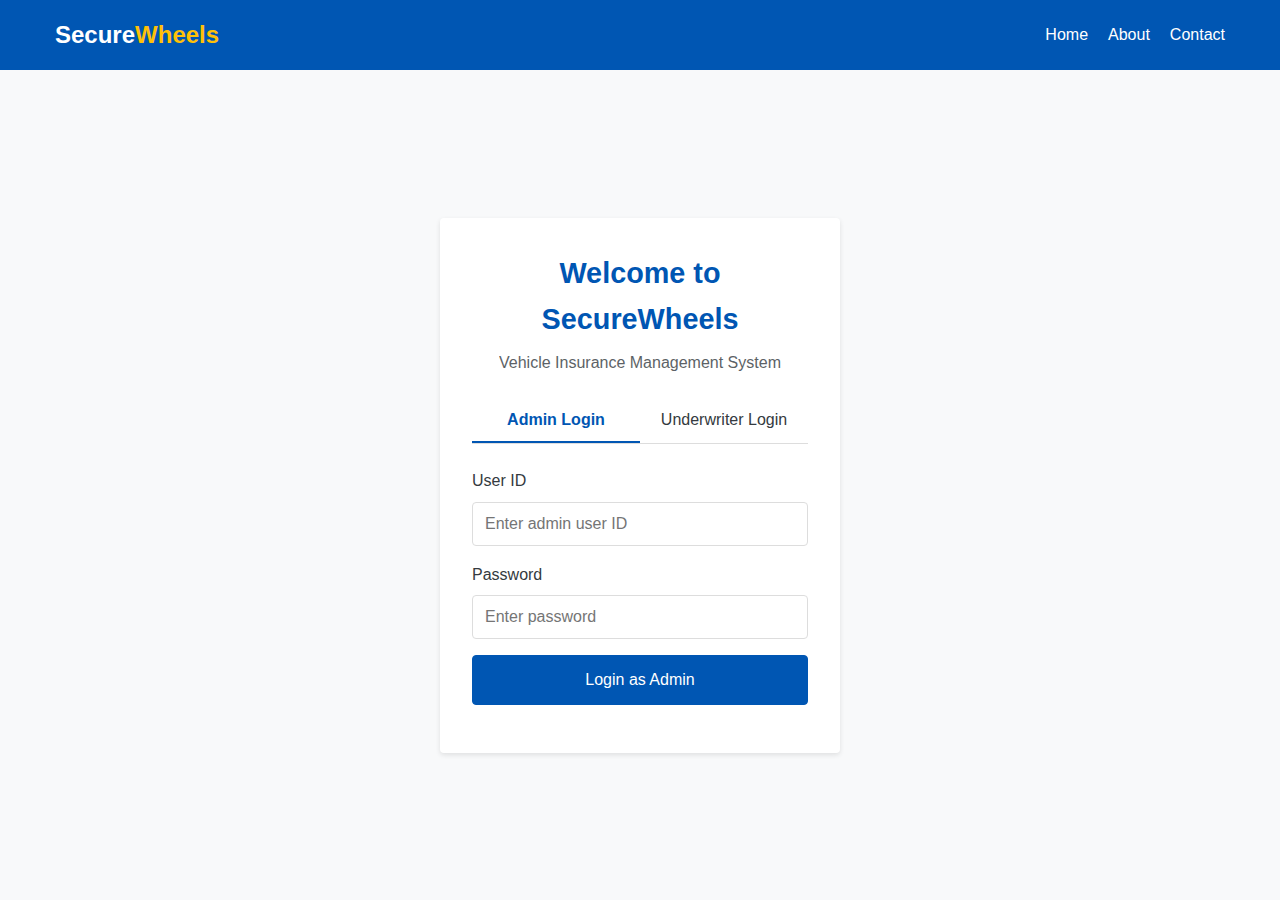
<file: index.html>
<!DOCTYPE html>
<html lang="en">
<head>
    <meta charset="UTF-8">
    <meta name="viewport" content="width=device-width, initial-scale=1.0">
    <title>SecureWheels Insurance</title>
    <link rel="stylesheet" href="src/index.css">
</head>
<body>
    <header class="header">
        <div class="container header-content">
            <div class="logo">Secure<span>Wheels</span></div>
            <nav>
                <ul class="nav-menu">
                    <li class="nav-item"><a href="#" class="nav-link">Home</a></li>
                    <li class="nav-item"><a href="#" class="nav-link">About</a></li>
                    <li class="nav-item"><a href="#" class="nav-link">Contact</a></li>
                </ul>
            </nav>
        </div>
    </header>

    <main class="login-container">
        <div class="login-card">
            <div class="login-header">
                <h1 class="login-title">Welcome to SecureWheels</h1>
                <p class="login-subtitle">Vehicle Insurance Management System</p>
            </div>
            
            <div class="login-tabs">
                <div class="login-tab active" data-tab="admin">Admin Login</div>
                <div class="login-tab" data-tab="underwriter">Underwriter Login</div>
            </div>
            
            <div class="login-form-container" id="adminLoginForm">
                <form id="adminForm">
                    <div class="form-group">
                        <label for="adminUserId" class="form-label">User ID</label>
                        <input type="text" class="form-control" id="adminUserId" placeholder="Enter admin user ID" required>
                    </div>
                    <div class="form-group">
                        <label for="adminPassword" class="form-label">Password</label>
                        <input type="password" class="form-control" id="adminPassword" placeholder="Enter password" required>
                    </div>
                    <button type="submit" class="btn btn-primary btn-block">Login as Admin</button>
                </form>
            </div>
            
            <div class="login-form-container hidden" id="underwriterLoginForm">
                <form id="underwriterForm">
                    <div class="form-group">
                        <label for="underwriterUserId" class="form-label">User ID</label>
                        <input type="text" class="form-control" id="underwriterUserId" placeholder="Enter underwriter ID" required>
                    </div>
                    <div class="form-group">
                        <label for="underwriterPassword" class="form-label">Password</label>
                        <input type="password" class="form-control" id="underwriterPassword" placeholder="Enter password" required>
                    </div>
                    <button type="submit" class="btn btn-primary btn-block">Login as Underwriter</button>
                </form>
            </div>
            
            <div class="text-center mt-3">
                <p id="loginMessage"></p>
            </div>
        </div>
    </main>

    <script>
        // Tab switching functionality
        const loginTabs = document.querySelectorAll('.login-tab');
        const loginForms = document.querySelectorAll('.login-form-container');
        
        loginTabs.forEach(tab => {
            tab.addEventListener('click', () => {
                const tabId = tab.getAttribute('data-tab');
                
                // Update active tab
                loginTabs.forEach(t => t.classList.remove('active'));
                tab.classList.add('active');
                
                // Show selected form
                loginForms.forEach(form => form.classList.add('hidden'));
                document.getElementById(tabId + 'LoginForm').classList.remove('hidden');
            });
        });
    </script>
    <script src="src/scripts/auth.js"></script>
</body>
</html>
</file>
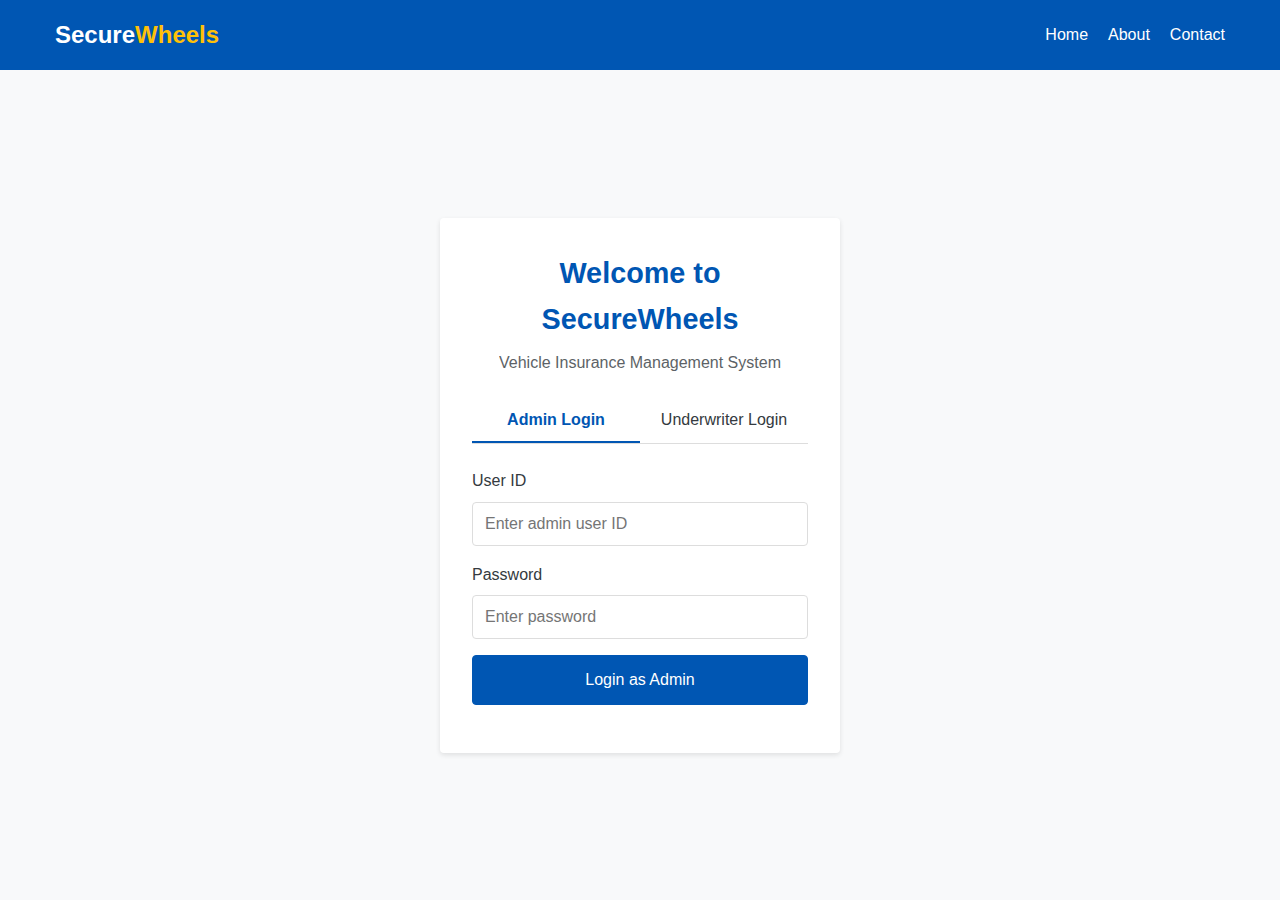
<file: src/pages/admin-dashboard.html>
<!DOCTYPE html>
<html lang="en">
<head>
    <meta charset="UTF-8">
    <meta name="viewport" content="width=device-width, initial-scale=1.0">
    <title>Admin Dashboard - SecureWheels Insurance</title>
    <link rel="stylesheet" href="../index.css">
</head>
<body>
    <header class="header">
        <div class="container header-content">
            <div class="logo">Secure<span>Wheels</span></div>
            <nav>
                <ul class="nav-menu">
                    <li class="nav-item"><a href="admin-dashboard.html" class="nav-link">Dashboard</a></li>
                    <li class="nav-item"><a href="admin-view-underwriters.html" class="nav-link">View All Underwriters</a></li>
                    <li class="nav-item"><a href="#" class="nav-link" onclick="logout()">Logout</a></li>
                </ul>
            </nav>
        </div>
    </header>

    <main class="container dashboard">
        <h1 class="dashboard-title">Admin Dashboard</h1>
        <p>Welcome, <span id="adminName">Admin</span>!</p>
        
        <div class="card mt-3">
            <div class="card-header">
                <h2>Underwriter Management</h2>
            </div>
            <div class="card-body">
                <div class="actions-grid">
                    <a href="admin-register-underwriter.html" class="action-card">
                        <h3>Underwriter Registration</h3>
                        <p>Register new underwriters in the system</p>
                    </a>
                    <a href="admin-search-underwriter.html" class="action-card">
                        <h3>Search Underwriter</h3>
                        <p>Find underwriter details by ID</p>
                    </a>
                    <a href="admin-update-password.html" class="action-card">
                        <h3>Update Password</h3>
                        <p>Change an underwriter's password</p>
                    </a>
                    <a href="admin-delete-underwriter.html" class="action-card">
                        <h3>Delete Underwriter</h3>
                        <p>Remove an underwriter from the system</p>
                    </a>
                </div>
            </div>
        </div>
    </main>

    <script src="../scripts/auth.js"></script>
    <script src="../scripts/admin.js"></script>
</body>
</html>
</file>
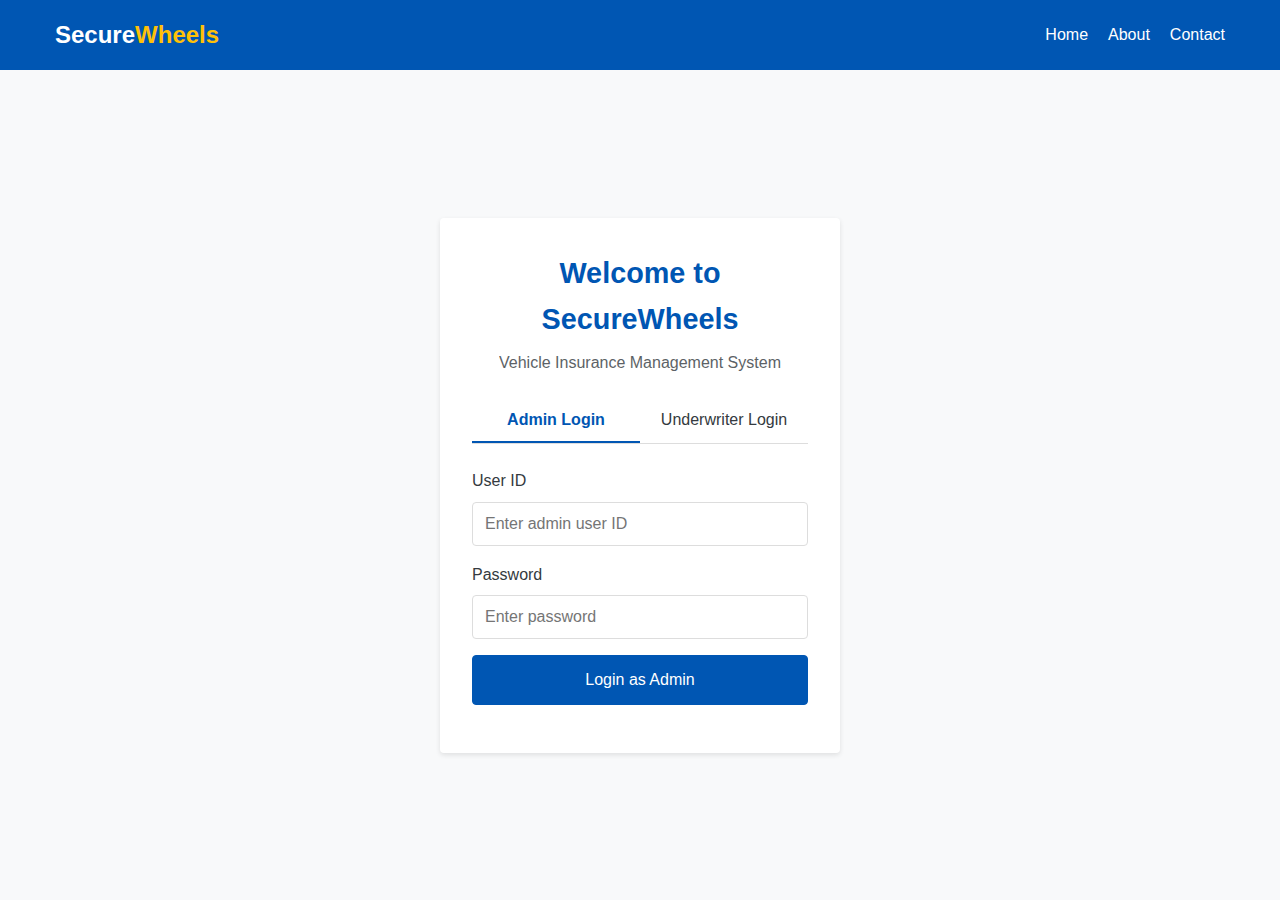
<file: src/pages/admin-delete-underwriter.html>
<!DOCTYPE html>
<html lang="en">
<head>
    <meta charset="UTF-8">
    <meta name="viewport" content="width=device-width, initial-scale=1.0">
    <title>Delete Underwriter - SecureWheels Insurance</title>
    <link rel="stylesheet" href="../index.css">
</head>
<body>
    <header class="header">
        <div class="container header-content">
            <div class="logo">Secure<span>Wheels</span></div>
            <nav>
                <ul class="nav-menu">
                    <li class="nav-item"><a href="admin-dashboard.html" class="nav-link">Dashboard</a></li>
                    <li class="nav-item"><a href="admin-view-underwriters.html" class="nav-link">View All Underwriters</a></li>
                    <li class="nav-item"><a href="#" class="nav-link" onclick="logout()">Logout</a></li>
                </ul>
            </nav>
        </div>
    </header>

    <main class="container dashboard">
        <div class="form-card">
            <h2 class="form-title">Delete Underwriter</h2>
            
            <form id="deleteUnderwriterForm">
                <div class="form-group">
                    <label for="deleteId" class="form-label">Underwriter ID</label>
                    <input type="text" class="form-control" id="deleteId" placeholder="Enter underwriter ID" required>
                </div>
                
                <div class="form-actions">
                    <button type="submit" class="btn btn-primary">Delete Underwriter</button>
                </div>
                
                <div class="text-center mt-3">
                    <p id="formMessage"></p>
                </div>
            </form>
        </div>
    </main>

    <script src="../scripts/auth.js"></script>
    <script src="../scripts/admin.js"></script>
</body>
</html>
</file>
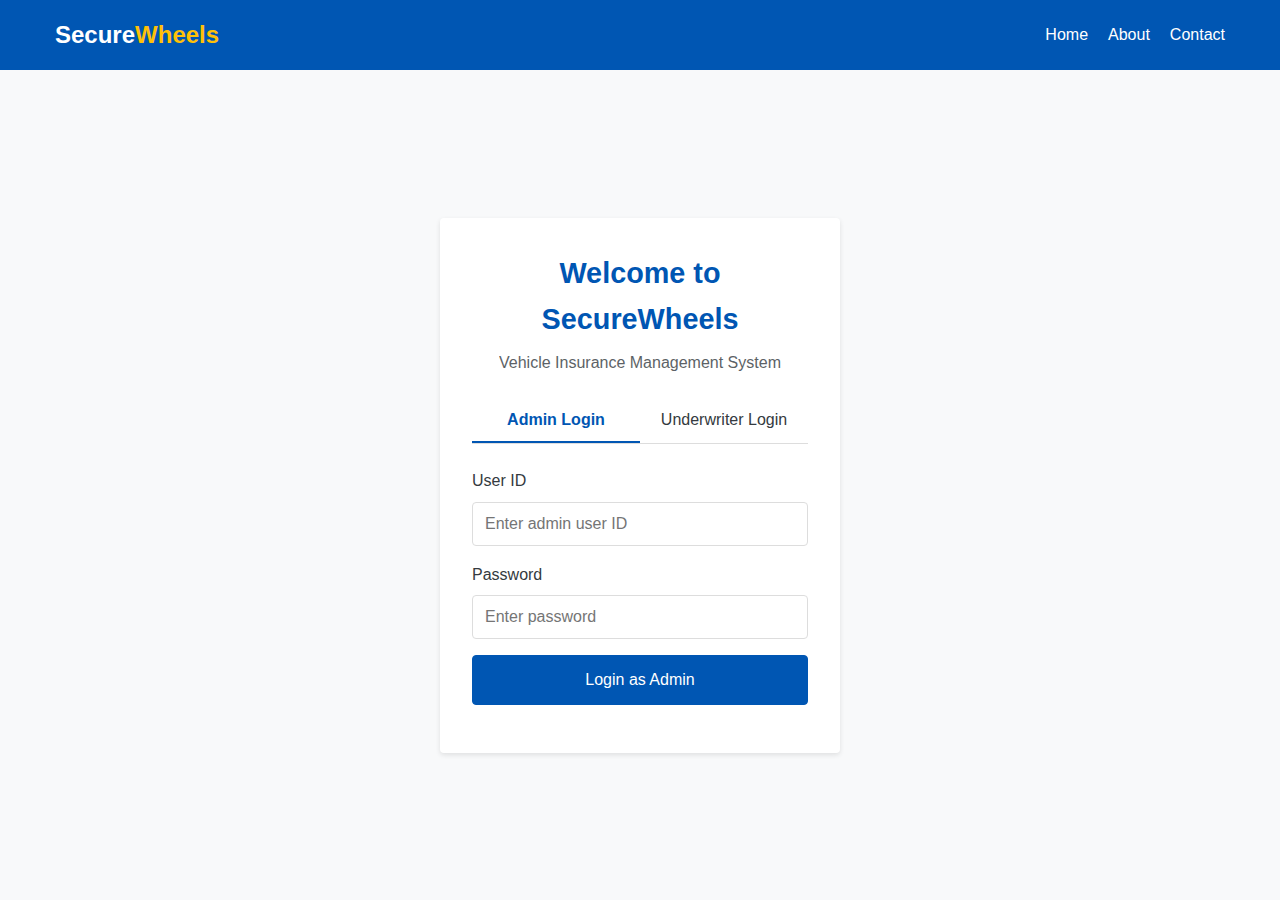
<file: src/pages/admin-register-underwriter.html>
<!DOCTYPE html>
<html lang="en">
<head>
    <meta charset="UTF-8">
    <meta name="viewport" content="width=device-width, initial-scale=1.0">
    <title>Register Underwriter - SecureWheels Insurance</title>
    <link rel="stylesheet" href="../index.css">
</head>
<body>
    <header class="header">
        <div class="container header-content">
            <div class="logo">Secure<span>Wheels</span></div>
            <nav>
                <ul class="nav-menu">
                    <li class="nav-item"><a href="admin-dashboard.html" class="nav-link">Dashboard</a></li>
                    <li class="nav-item"><a href="admin-view-underwriters.html" class="nav-link">View All Underwriters</a></li>
                    <li class="nav-item"><a href="#" class="nav-link" onclick="logout()">Logout</a></li>
                </ul>
            </nav>
        </div>
    </header>

    <main class="container dashboard">
        <div class="form-card">
            <h2 class="form-title">Register New Underwriter</h2>
            
            <form id="registerUnderwriterForm">
                <div class="form-row">
                    <div class="form-col form-col-half">
                        <div class="form-group">
                            <label for="underwriterId" class="form-label">Underwriter ID</label>
                            <input type="text" class="form-control" id="underwriterId" placeholder="Auto-generated" disabled>
                        </div>
                    </div>
                    <div class="form-col form-col-half">
                        <div class="form-group">
                            <label for="underwriterName" class="form-label">Name</label>
                            <input type="text" class="form-control" id="underwriterName" placeholder="Enter underwriter name" required maxlength="50">
                        </div>
                    </div>
                </div>
                
                <div class="form-row">
                    <div class="form-col form-col-half">
                        <div class="form-group">
                            <label for="underwriterDOB" class="form-label">Date of Birth</label>
                            <input type="date" class="form-control" id="underwriterDOB" required>
                        </div>
                    </div>
                    <div class="form-col form-col-half">
                        <div class="form-group">
                            <label for="joiningDate" class="form-label">Joining Date</label>
                            <input type="date" class="form-control" id="joiningDate" required>
                        </div>
                    </div>
                </div>
                
                <div class="form-group">
                    <label for="underwriterPassword" class="form-label">Default Password</label>
                    <input type="password" class="form-control" id="underwriterPassword" placeholder="Enter default password" required>
                    <small>Password must contain letters, numbers, and at least one special character</small>
                </div>
                
                <div class="form-actions">
                    <button type="submit" class="btn btn-primary">Register Underwriter</button>
                </div>
                
                <div class="text-center mt-3" id="idContainer" style="display: none;">
                    <p>New underwriter registered with ID: <strong id="generatedId"></strong></p>
                </div>
                
                <div class="text-center mt-3">
                    <p id="formMessage"></p>
                </div>
            </form>
        </div>
    </main>

    <script src="../scripts/auth.js"></script>
    <script src="../scripts/admin.js"></script>
    <script>
        document.addEventListener('DOMContentLoaded', function() {
            // Set the idContainer to hidden by default
            document.getElementById('idContainer').classList.add('hidden');
        });
    </script>
</body>
</html>
</file>
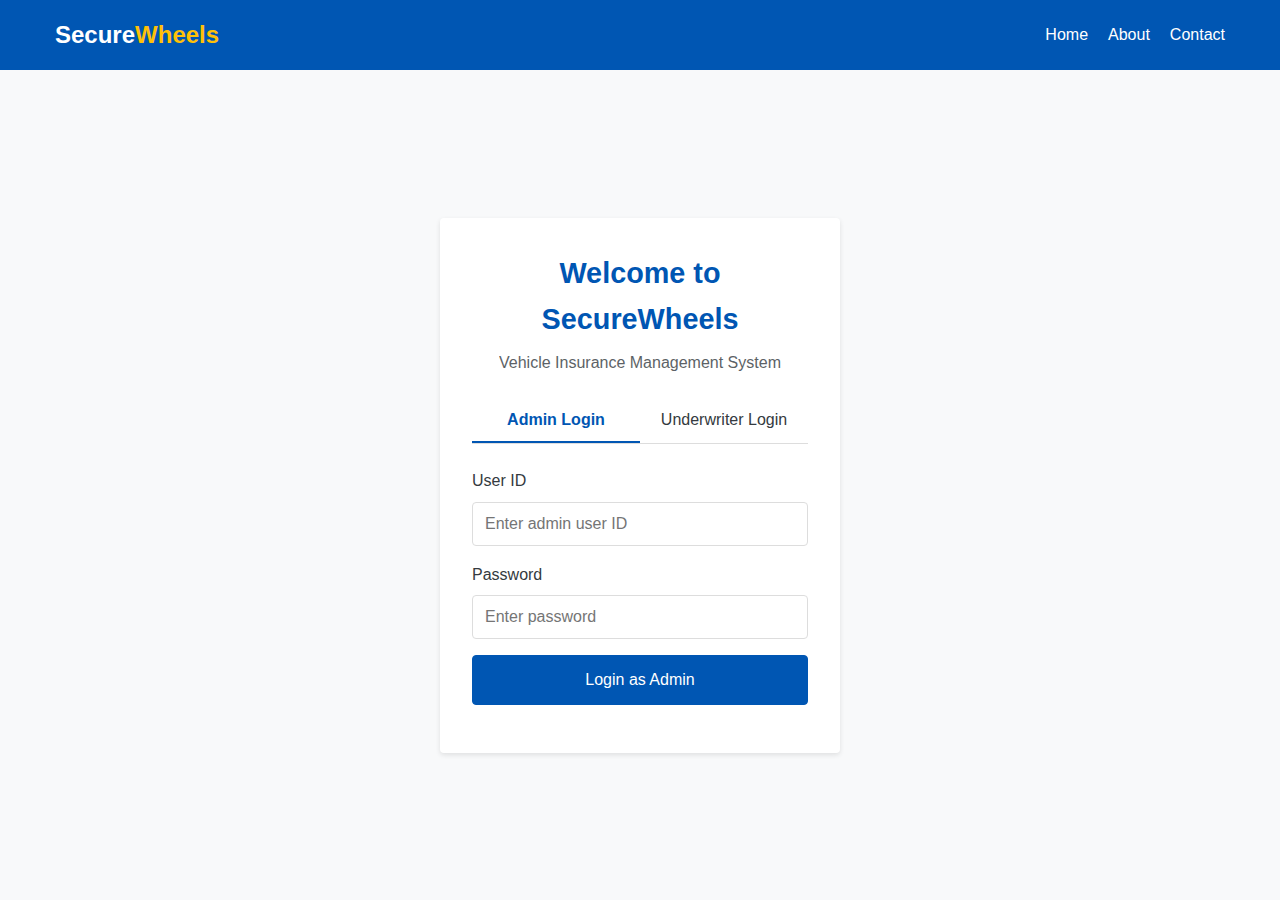
<file: src/pages/admin-search-underwriter.html>
<!DOCTYPE html>
<html lang="en">
<head>
    <meta charset="UTF-8">
    <meta name="viewport" content="width=device-width, initial-scale=1.0">
    <title>Search Underwriter - SecureWheels Insurance</title>
    <link rel="stylesheet" href="../index.css">
</head>
<body>
    <header class="header">
        <div class="container header-content">
            <div class="logo">Secure<span>Wheels</span></div>
            <nav>
                <ul class="nav-menu">
                    <li class="nav-item"><a href="admin-dashboard.html" class="nav-link">Dashboard</a></li>
                    <li class="nav-item"><a href="admin-view-underwriters.html" class="nav-link">View All Underwriters</a></li>
                    <li class="nav-item"><a href="#" class="nav-link" onclick="logout()">Logout</a></li>
                </ul>
            </nav>
        </div>
    </header>

    <main class="container dashboard">
        <div class="form-card">
            <h2 class="form-title">Search Underwriter by ID</h2>
            
            <form id="searchUnderwriterForm">
                <div class="form-group">
                    <label for="searchId" class="form-label">Underwriter ID</label>
                    <input type="text" class="form-control" id="searchId" placeholder="Enter underwriter ID" required>
                </div>
                
                <div class="form-actions">
                    <button type="submit" class="btn btn-primary">Search</button>
                </div>
                
                <div class="text-center mt-3">
                    <p id="formMessage"></p>
                </div>
            </form>
            
            <div id="searchResult" class="mt-3 hidden"></div>
        </div>
    </main>

    <script src="../scripts/auth.js"></script>
    <script src="../scripts/admin.js"></script>
</body>
</html>
</file>
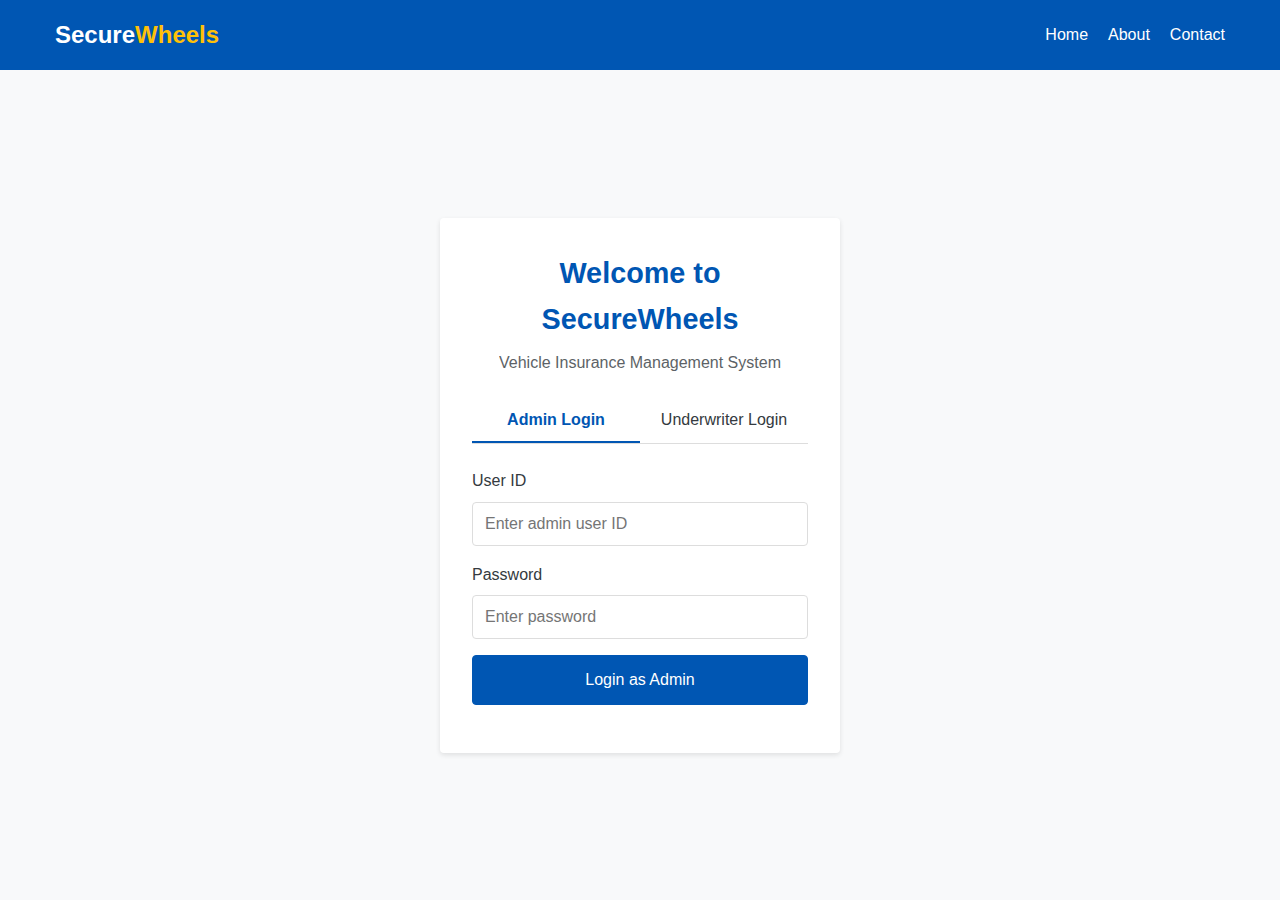
<file: src/pages/admin-update-password.html>
<!DOCTYPE html>
<html lang="en">
<head>
    <meta charset="UTF-8">
    <meta name="viewport" content="width=device-width, initial-scale=1.0">
    <title>Update Password - SecureWheels Insurance</title>
    <link rel="stylesheet" href="../index.css">
</head>
<body>
    <header class="header">
        <div class="container header-content">
            <div class="logo">Secure<span>Wheels</span></div>
            <nav>
                <ul class="nav-menu">
                    <li class="nav-item"><a href="admin-dashboard.html" class="nav-link">Dashboard</a></li>
                    <li class="nav-item"><a href="admin-view-underwriters.html" class="nav-link">View All Underwriters</a></li>
                    <li class="nav-item"><a href="#" class="nav-link" onclick="logout()">Logout</a></li>
                </ul>
            </nav>
        </div>
    </header>

    <main class="container dashboard">
        <div class="form-card">
            <h2 class="form-title">Update Underwriter Password</h2>
            
            <form id="updatePasswordForm">
                <div class="form-group">
                    <label for="updateId" class="form-label">Underwriter ID</label>
                    <input type="text" class="form-control" id="updateId" placeholder="Enter underwriter ID" required>
                </div>
                
                <div class="form-group">
                    <label for="newPassword" class="form-label">New Password</label>
                    <input type="password" class="form-control" id="newPassword" placeholder="Enter new password" required>
                    <small>Password must contain letters, numbers, and at least one special character</small>
                </div>
                
                <div class="form-actions">
                    <button type="submit" class="btn btn-primary">Update Password</button>
                </div>
                
                <div class="text-center mt-3">
                    <p id="formMessage"></p>
                </div>
            </form>
        </div>
    </main>

    <script src="../scripts/auth.js"></script>
    <script src="../scripts/admin.js"></script>
</body>
</html>
</file>
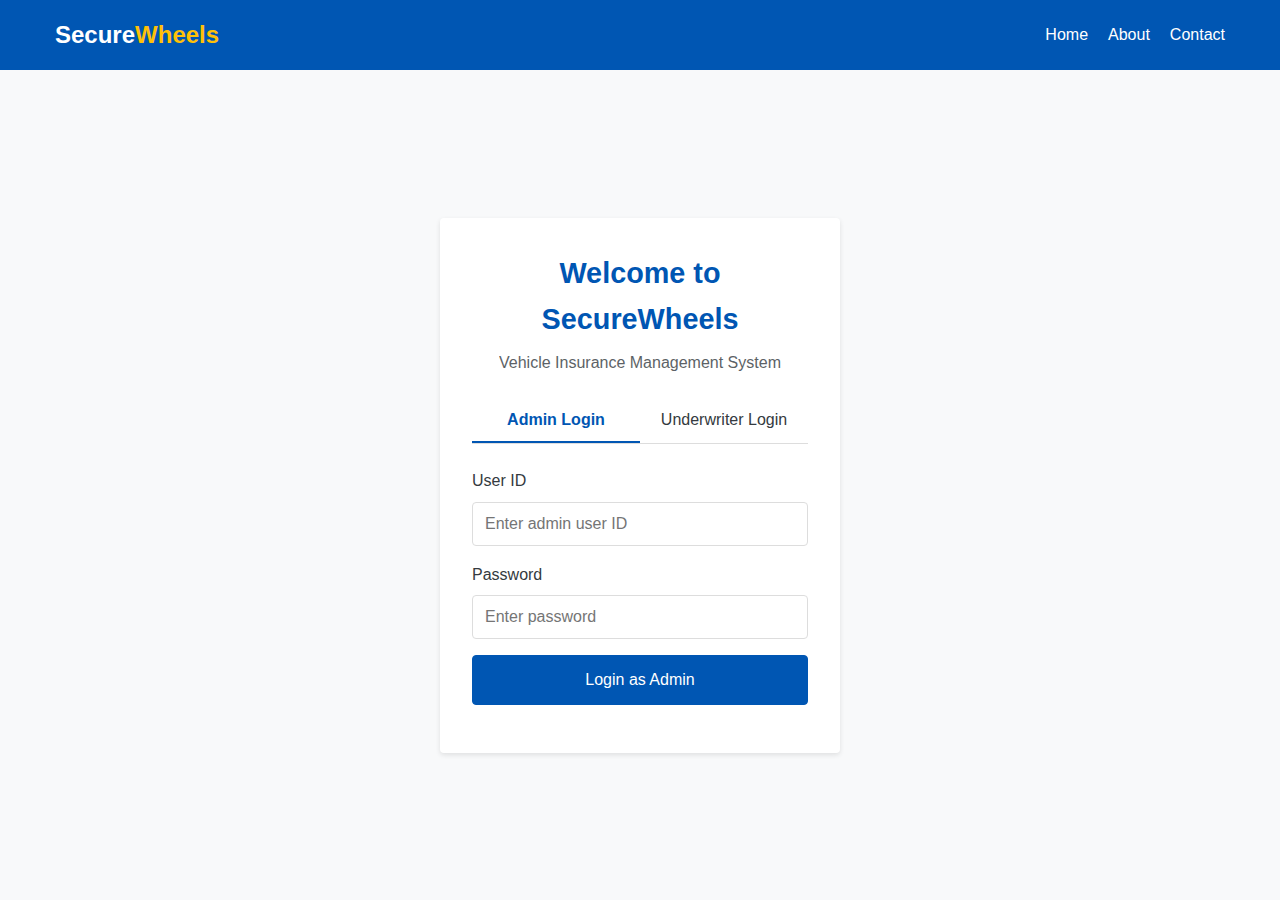
<file: src/pages/admin-view-underwriters.html>
<!DOCTYPE html>
<html lang="en">
<head>
    <meta charset="UTF-8">
    <meta name="viewport" content="width=device-width, initial-scale=1.0">
    <title>View All Underwriters - SecureWheels Insurance</title>
    <link rel="stylesheet" href="../index.css">
</head>
<body>
    <header class="header">
        <div class="container header-content">
            <div class="logo">Secure<span>Wheels</span></div>
            <nav>
                <ul class="nav-menu">
                    <li class="nav-item"><a href="admin-dashboard.html" class="nav-link">Dashboard</a></li>
                    <li class="nav-item"><a href="admin-view-underwriters.html" class="nav-link">View All Underwriters</a></li>
                    <li class="nav-item"><a href="#" class="nav-link" onclick="logout()">Logout</a></li>
                </ul>
            </nav>
        </div>
    </header>

    <main class="container dashboard">
        <h1 class="dashboard-title">All Underwriters</h1>
        
        <div class="card">
            <div class="card-header">
                <h2>Underwriter List</h2>
            </div>
            <div class="card-body">
                <div class="table-container">
                    <table class="table" id="underwritersTable">
                        <thead>
                            <tr>
                                <th>Underwriter ID</th>
                                <th>Name</th>
                                <th>DOB</th>
                                <th>Joining Date</th>
                            </tr>
                        </thead>
                        <tbody id="underwritersTableBody">
                            <!-- Table rows will be dynamically inserted here -->
                        </tbody>
                    </table>
                </div>
            </div>
        </div>
    </main>

    <script src="../scripts/auth.js"></script>
    <script src="../scripts/admin.js"></script>
</body>
</html>
</file>
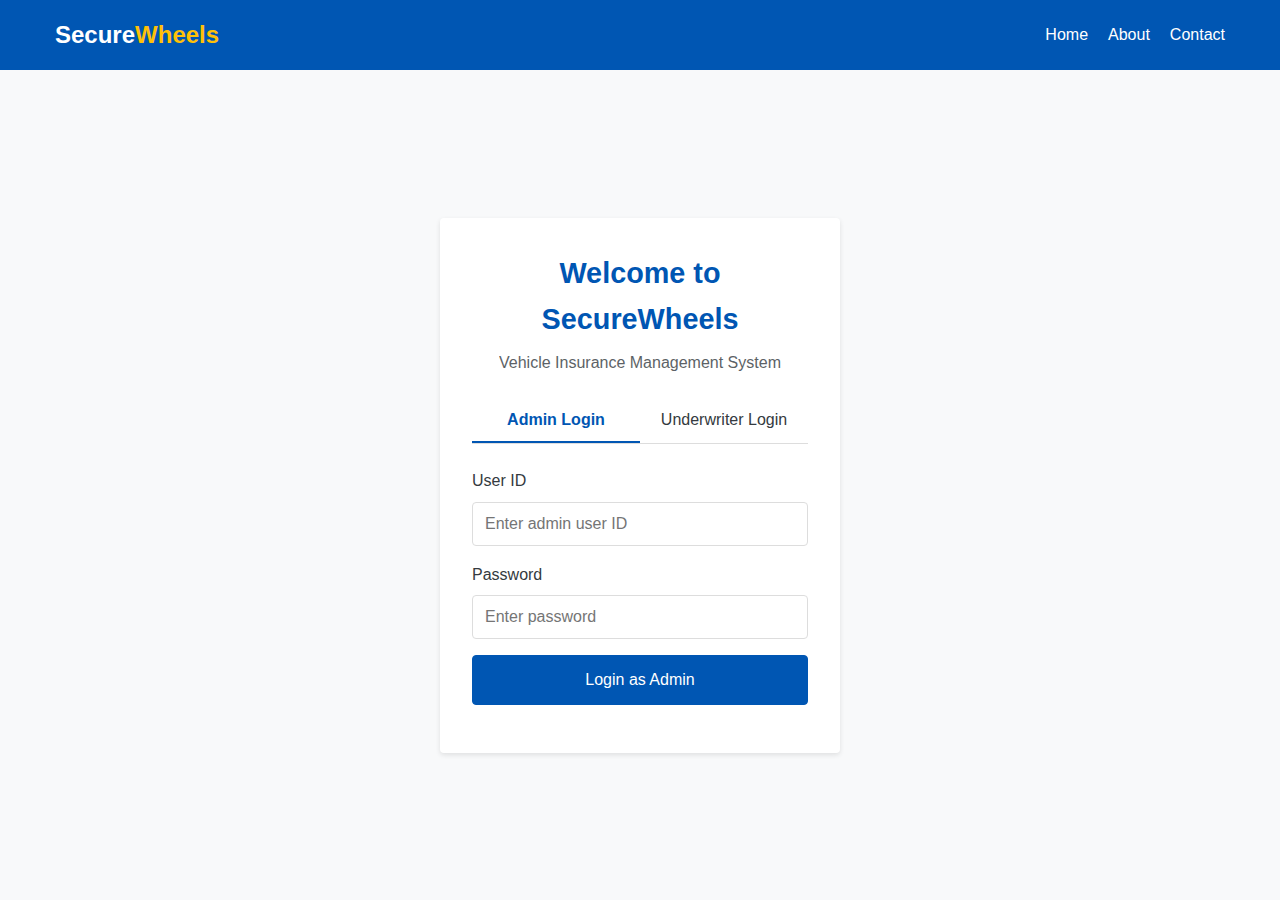
<file: src/pages/underwriter-create-policy.html>
<!DOCTYPE html>
<html lang="en">
<head>
    <meta charset="UTF-8">
    <meta name="viewport" content="width=device-width, initial-scale=1.0">
    <title>Create Policy - SecureWheels Insurance</title>
    <link rel="stylesheet" href="../index.css">
</head>
<body>
    <header class="header">
        <div class="container header-content">
            <div class="logo">Secure<span>Wheels</span></div>
            <nav>
                <ul class="nav-menu">
                    <li class="nav-item"><a href="underwriter-dashboard.html" class="nav-link">Dashboard</a></li>
                    <li class="nav-item"><a href="underwriter-create-policy.html" class="nav-link">Create Policy</a></li>
                    <li class="nav-item"><a href="underwriter-view-policies.html" class="nav-link">View Policies</a></li>
                    <li class="nav-item"><a href="#" class="nav-link" onclick="logout()">Logout</a></li>
                </ul>
            </nav>
        </div>
    </header>

    <main class="container dashboard">
        <div class="form-card">
            <h2 class="form-title">Create New Vehicle Insurance Policy</h2>
            
            <form id="createPolicyForm">
                <div class="form-row">
                    <div class="form-col form-col-half">
                        <div class="form-group">
                            <label for="vehicleNo" class="form-label">Vehicle Number</label>
                            <input type="text" class="form-control" id="vehicleNo" placeholder="Enter vehicle number" required maxlength="10">
                        </div>
                    </div>
                    <div class="form-col form-col-half">
                        <div class="form-group">
                            <label for="vehicleType" class="form-label">Vehicle Type</label>
                            <select class="form-control" id="vehicleType" required>
                                <option value="">-- Select Vehicle Type --</option>
                                <option value="2-wheeler">2-wheeler</option>
                                <option value="4-wheeler">4-wheeler</option>
                            </select>
                        </div>
                    </div>
                </div>
                
                <div class="form-group">
                    <label for="customerName" class="form-label">Customer Name</label>
                    <input type="text" class="form-control" id="customerName" placeholder="Enter customer name" required maxlength="50">
                </div>
                
                <div class="form-row">
                    <div class="form-col form-col-half">
                        <div class="form-group">
                            <label for="engineNo" class="form-label">Engine Number</label>
                            <input type="text" class="form-control" id="engineNo" placeholder="Enter engine number" required>
                        </div>
                    </div>
                    <div class="form-col form-col-half">
                        <div class="form-group">
                            <label for="chasisNo" class="form-label">Chasis Number</label>
                            <input type="text" class="form-control" id="chasisNo" placeholder="Enter chasis number" required>
                        </div>
                    </div>
                </div>
                
                <div class="form-row">
                    <div class="form-col form-col-half">
                        <div class="form-group">
                            <label for="phoneNo" class="form-label">Phone Number</label>
                            <input type="text" class="form-control" id="phoneNo" placeholder="Enter 10-digit phone number" required pattern="[0-9]{10}" title="Please enter a valid 10-digit number">
                        </div>
                    </div>
                    <div class="form-col form-col-half">
                        <div class="form-group">
                            <label for="premiumAmount" class="form-label">Premium Amount</label>
                            <input type="number" class="form-control" id="premiumAmount" placeholder="Enter premium amount" required min="1">
                        </div>
                    </div>
                </div>
                
                <div class="form-row">
                    <div class="form-col form-col-half">
                        <div class="form-group">
                            <label for="insuranceType" class="form-label">Insurance Type</label>
                            <select class="form-control" id="insuranceType" required>
                                <option value="">-- Select Insurance Type --</option>
                                <option value="Full Insurance">Full Insurance</option>
                                <option value="Third Party">Third Party</option>
                            </select>
                        </div>
                    </div>
                    <div class="form-col form-col-half">
                        <div class="form-group">
                            <label for="underwriterId" class="form-label">Underwriter ID</label>
                            <input type="text" class="form-control" id="underwriterId" required>
                        </div>
                    </div>
                </div>
                
                <div class="form-row">
                    <div class="form-col form-col-half">
                        <div class="form-group">
                            <label for="fromDate" class="form-label">From Date</label>
                            <input type="date" class="form-control" id="fromDate" required>
                        </div>
                    </div>
                    <div class="form-col form-col-half">
                        <div class="form-group">
                            <label for="toDate" class="form-label">To Date</label>
                            <input type="date" class="form-control" id="toDate" required>
                        </div>
                    </div>
                </div>
                
                <div class="form-actions">
                    <button type="submit" class="btn btn-primary">Create Policy</button>
                </div>
                
                <div class="text-center mt-3 hidden" id="policyIdContainer">
                    <p>New policy created with ID: <strong id="generatedPolicyId"></strong></p>
                </div>
                
                <div class="text-center mt-3">
                    <p id="formMessage"></p>
                </div>
            </form>
        </div>
    </main>

    <script src="../scripts/auth.js"></script>
    <script src="../scripts/underwriter.js"></script>
</body>
</html>
</file>
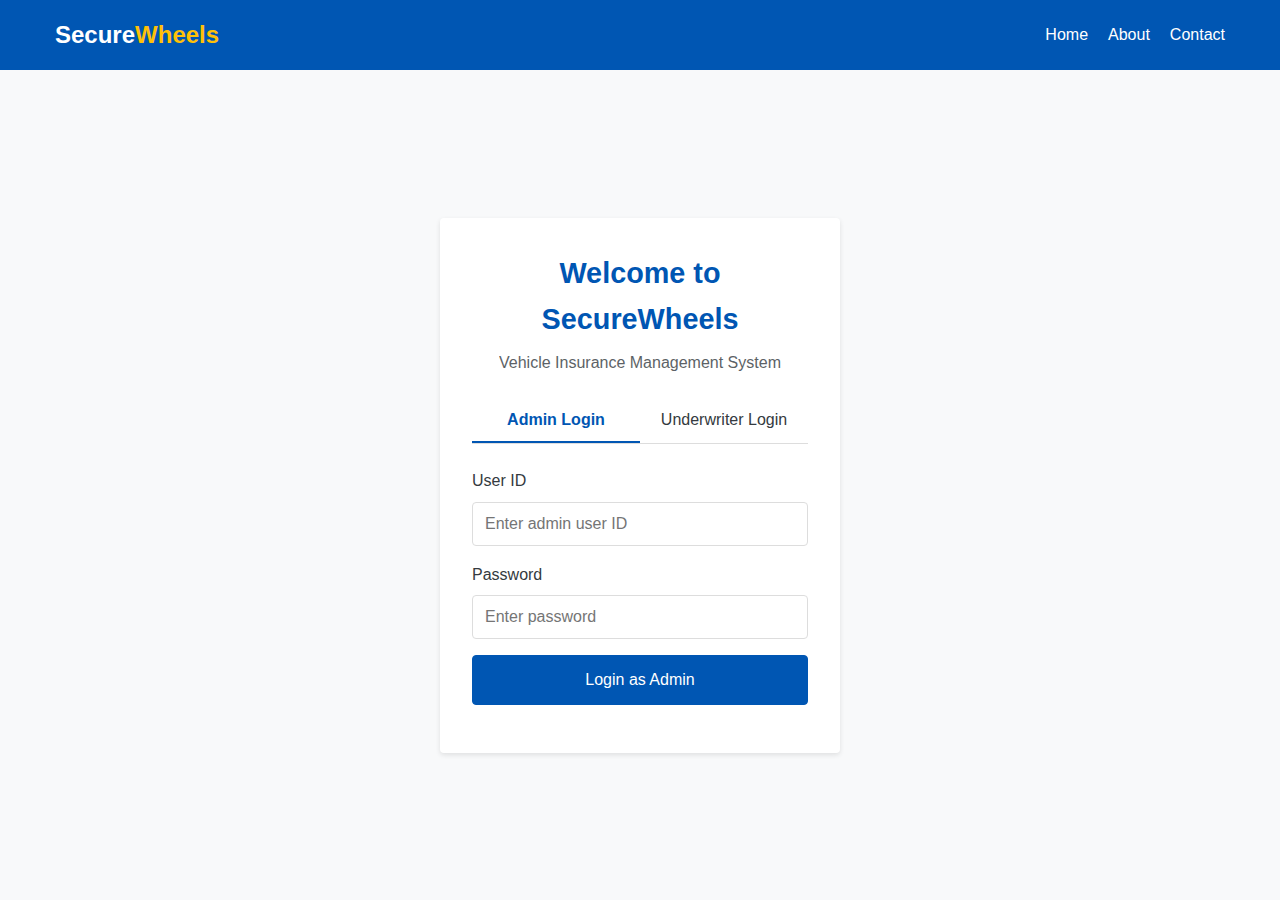
<file: src/pages/underwriter-dashboard.html>
<!DOCTYPE html>
<html lang="en">
<head>
    <meta charset="UTF-8">
    <meta name="viewport" content="width=device-width, initial-scale=1.0">
    <title>Underwriter Dashboard - SecureWheels Insurance</title>
    <link rel="stylesheet" href="../index.css">
</head>
<body>
    <header class="header">
        <div class="container header-content">
            <div class="logo">Secure<span>Wheels</span></div>
            <nav>
                <ul class="nav-menu">
                    <li class="nav-item"><a href="underwriter-dashboard.html" class="nav-link">Dashboard</a></li>
                    <li class="nav-item"><a href="underwriter-create-policy.html" class="nav-link">Create Policy</a></li>
                    <li class="nav-item"><a href="underwriter-view-policies.html" class="nav-link">View Policies</a></li>
                    <li class="nav-item"><a href="#" class="nav-link" onclick="logout()">Logout</a></li>
                </ul>
            </nav>
        </div>
    </header>

    <main class="container dashboard">
        <h1 class="dashboard-title">Underwriter Dashboard</h1>
        <p>Welcome, <span id="underwriterName">Underwriter</span>!</p>
        
        <div class="card mt-3">
            <div class="card-header">
                <h2>Vehicle Insurance Management</h2>
            </div>
            <div class="card-body">
                <div class="actions-grid">
                    <a href="underwriter-create-policy.html" class="action-card">
                        <h3>Create New Policy</h3>
                        <p>Register a new vehicle insurance policy</p>
                    </a>
                    <a href="underwriter-view-policies.html" class="action-card">
                        <h3>View All Policies</h3>
                        <p>See all policies created by you</p>
                    </a>
                </div>
            </div>
        </div>
    </main>

    <script src="../scripts/auth.js"></script>
    <script src="../scripts/underwriter.js"></script>
</body>
</html>
</file>
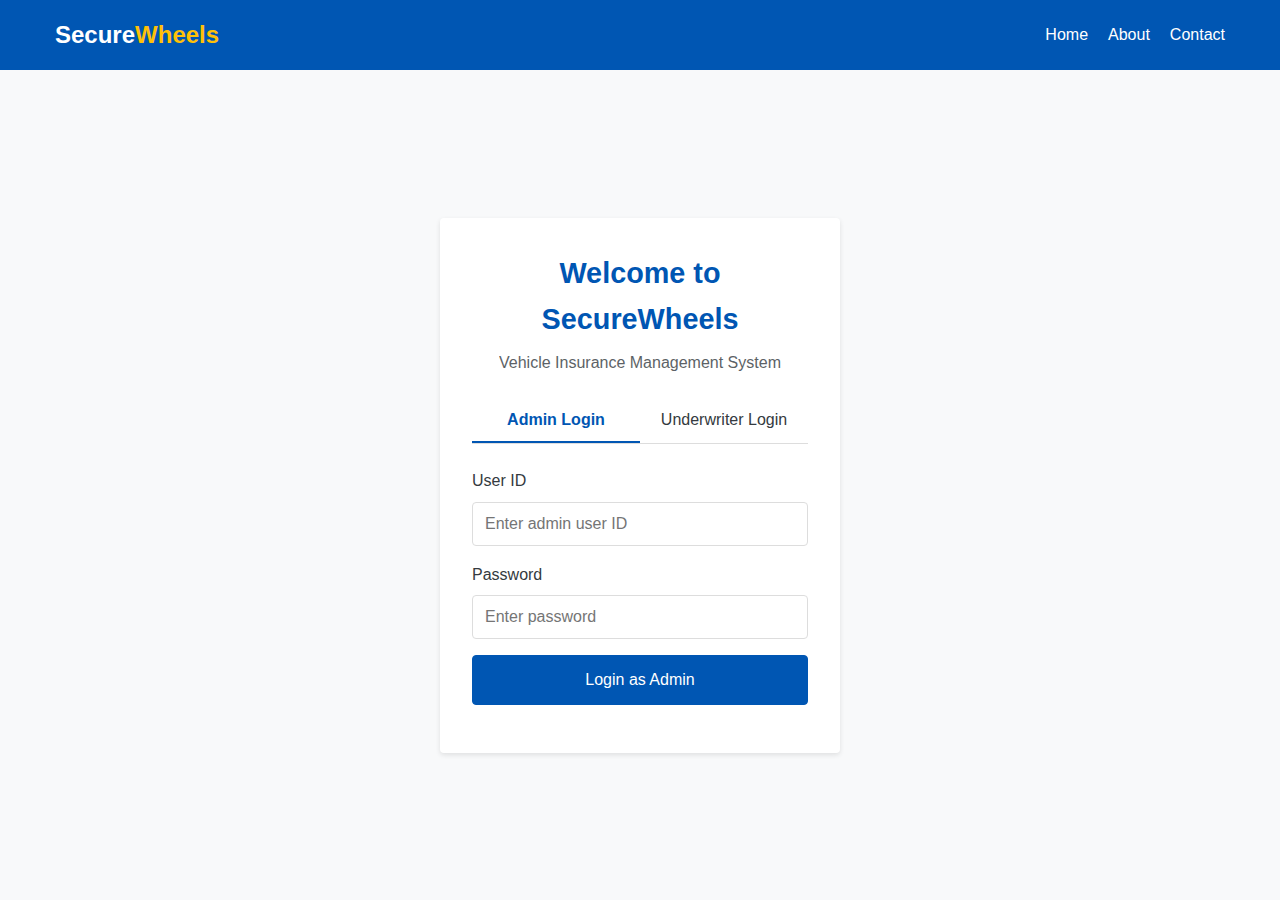
<file: src/pages/underwriter-view-policies.html>
<!DOCTYPE html>
<html lang="en">
<head>
    <meta charset="UTF-8">
    <meta name="viewport" content="width=device-width, initial-scale=1.0">
    <title>View Policies - SecureWheels Insurance</title>
    <link rel="stylesheet" href="../index.css">
</head>
<body>
    <header class="header">
        <div class="container header-content">
            <div class="logo">Secure<span>Wheels</span></div>
            <nav>
                <ul class="nav-menu">
                    <li class="nav-item"><a href="underwriter-dashboard.html" class="nav-link">Dashboard</a></li>
                    <li class="nav-item"><a href="underwriter-create-policy.html" class="nav-link">Create Policy</a></li>
                    <li class="nav-item"><a href="underwriter-view-policies.html" class="nav-link">View Policies</a></li>
                    <li class="nav-item"><a href="#" class="nav-link" onclick="logout()">Logout</a></li>
                </ul>
            </nav>
        </div>
    </header>

    <main class="container dashboard">
        <h1 class="dashboard-title">Your Insurance Policies</h1>
        
        <div class="card">
            <div class="card-header">
                <h2>Policy List</h2>
            </div>
            <div class="card-body">
                <div class="table-container">
                    <table class="table" id="policiesTable">
                        <thead>
                            <tr>
                                <th>Policy ID</th>
                                <th>Vehicle No</th>
                                <th>Customer Name</th>
                                <th>Vehicle Type</th>
                                <th>Insurance Type</th>
                                <th>Premium</th>
                                <th>Valid Period</th>
                            </tr>
                        </thead>
                        <tbody id="policiesTableBody">
                            <!-- Table rows will be dynamically inserted here -->
                        </tbody>
                    </table>
                </div>
            </div>
        </div>
    </main>

    <script src="../scripts/auth.js"></script>
    <script src="../scripts/underwriter.js"></script>
</body>
</html>
</file>
<file: src/index.css>
/* Global Styles */
:root {
  --primary: #0056b3;
  --primary-light: #4a90e2;
  --secondary: #f8f9fa;
  --accent: #e63946;
  --success: #28a745;
  --warning: #ffc107;
  --dark: #343a40;
  --light: #f8f9fa;
  --border-radius: 4px;
  --box-shadow: 0 2px 5px rgba(0, 0, 0, 0.1);
  --transition: all 0.3s ease;
}

* {
  margin: 0;
  padding: 0;
  box-sizing: border-box;
}

body {
  font-family: 'Segoe UI', Tahoma, Geneva, Verdana, sans-serif;
  line-height: 1.6;
  color: var(--dark);
  background-color: var(--secondary);
}

/* Container */
.container {
  width: 100%;
  max-width: 1200px;
  margin: 0 auto;
  padding: 0 15px;
}

/* Header */
.header {
  background-color: var(--primary);
  color: white;
  padding: 1rem 0;
}

.header-content {
  display: flex;
  justify-content: space-between;
  align-items: center;
}

.logo {
  font-size: 1.5rem;
  font-weight: bold;
}

.logo span {
  color: var(--warning);
}

/* Navigation */
.nav-menu {
  display: flex;
  list-style: none;
}

.nav-item {
  margin-left: 20px;
}

.nav-link {
  color: white;
  text-decoration: none;
  transition: var(--transition);
}

.nav-link:hover {
  color: var(--warning);
}

/* Login Section */
.login-container {
  display: flex;
  justify-content: center;
  align-items: center;
  min-height: calc(100vh - 70px);
  padding: 2rem 0;
}

.login-card {
  background: white;
  border-radius: var(--border-radius);
  box-shadow: var(--box-shadow);
  width: 100%;
  max-width: 400px;
  padding: 2rem;
}

.login-header {
  text-align: center;
  margin-bottom: 1.5rem;
}

.login-title {
  font-size: 1.8rem;
  color: var(--primary);
}

.login-subtitle {
  color: var(--dark);
  opacity: 0.8;
  margin-top: 0.5rem;
}

.login-tabs {
  display: flex;
  margin-bottom: 1.5rem;
  border-bottom: 1px solid #ddd;
}

.login-tab {
  flex: 1;
  text-align: center;
  padding: 0.5rem;
  cursor: pointer;
  transition: var(--transition);
}

.login-tab.active {
  border-bottom: 2px solid var(--primary);
  color: var(--primary);
  font-weight: bold;
}

.form-group {
  margin-bottom: 1rem;
}

.form-label {
  display: block;
  margin-bottom: 0.5rem;
  font-weight: 500;
}

.form-control {
  width: 100%;
  padding: 0.75rem;
  font-size: 1rem;
  border: 1px solid #ddd;
  border-radius: var(--border-radius);
  transition: var(--transition);
}

.form-control:focus {
  outline: none;
  border-color: var(--primary-light);
  box-shadow: 0 0 0 3px rgba(74, 144, 226, 0.3);
}

.btn {
  display: inline-block;
  font-weight: 500;
  text-align: center;
  white-space: nowrap;
  vertical-align: middle;
  user-select: none;
  border: 1px solid transparent;
  padding: 0.75rem 1.5rem;
  font-size: 1rem;
  line-height: 1.5;
  border-radius: var(--border-radius);
  transition: var(--transition);
  cursor: pointer;
}

.btn-primary {
  color: #fff;
  background-color: var(--primary);
  border-color: var(--primary);
}

.btn-primary:hover {
  background-color: #004494;
}

.btn-block {
  display: block;
  width: 100%;
}

/* Utility Classes */
.text-center {
  text-align: center;
}

.mt-3 {
  margin-top: 1rem;
}

.hidden {
  display: none;
}

.text-danger {
  color: var(--accent);
}

.text-success {
  color: var(--success);
}

/* Responsive */
@media (max-width: 768px) {
  .header-content {
    flex-direction: column;
  }
  
  .nav-menu {
    margin-top: 1rem;
    justify-content: center;
  }
  
  .nav-item {
    margin: 0 10px;
  }
}
</file>
